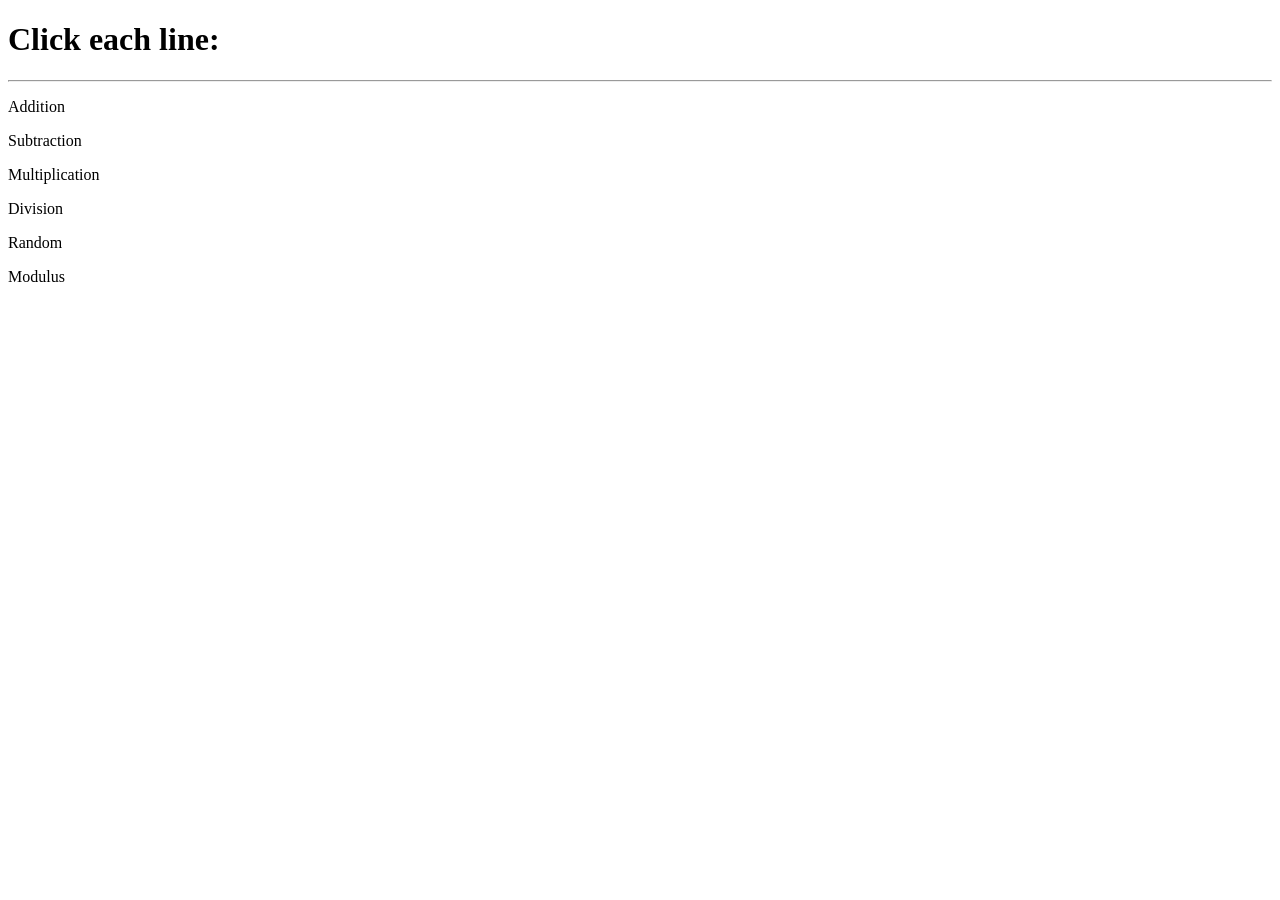
<file: Project3_math_operators/index.html>
<!--index.html-->
<!DOCTYPE html>
<html lang="en"></html>
<head>
        <meta charset="UTF-8">
        <script src="JS/main.js"></script>
</head>

<body>
        <h1>Click each line:</h1>
        <hr>
        <p id="Add" onclick="addition()">Addition</p>
        <p id="Subtract" onclick="subtraction()">Subtraction</p>
        <p id="Multiply" onclick="multiplication()">Multiplication</p>
        <p id="Divide" onclick="division()">Division</p>
        <p id="Ran" onclick="random()">Random</p>
        <p id="Mod" onclick="modulus_operator()">Modulus</p>
</body>
</html>
</file>
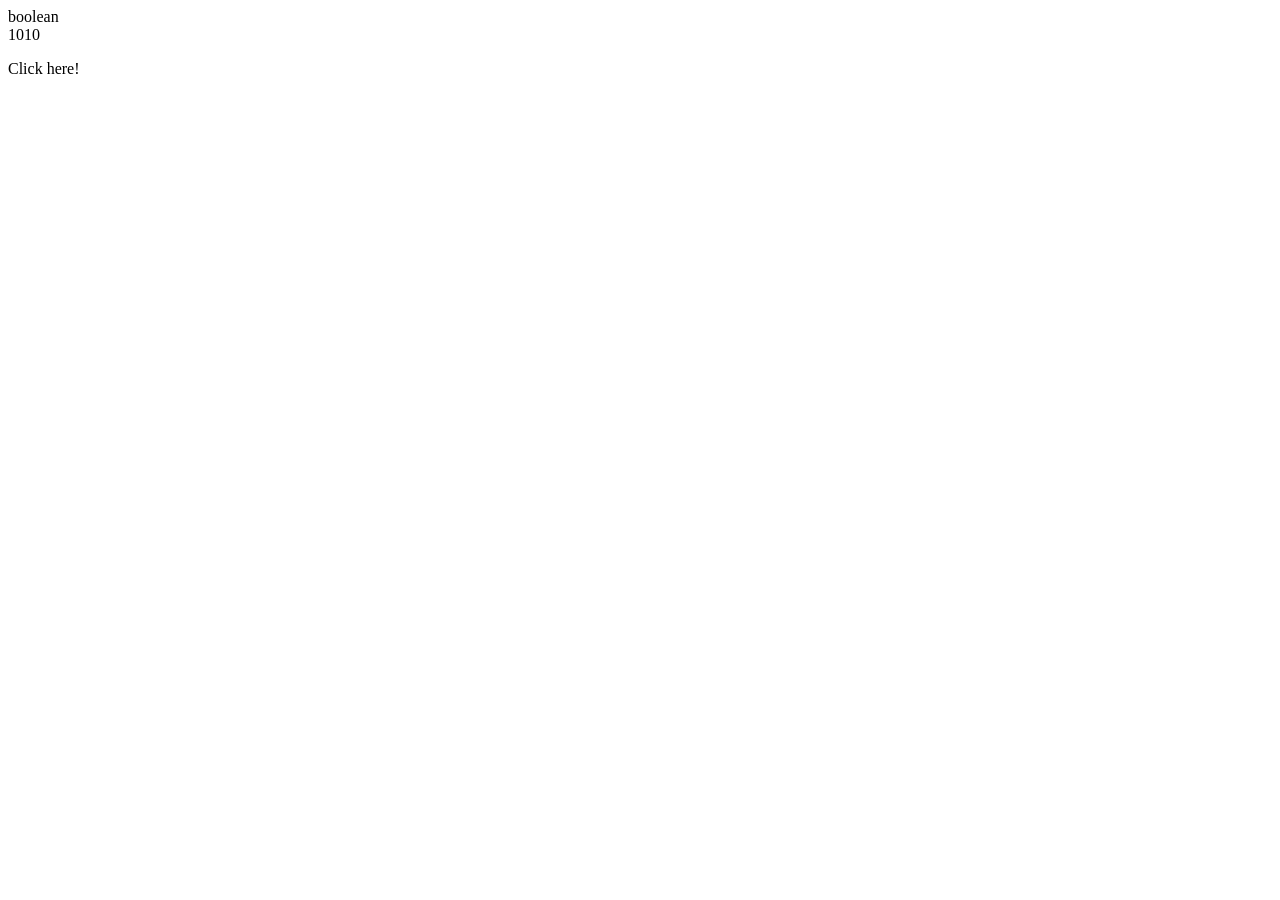
<file: Project5_comparisons_type_coercion/index.html>
<!--index.html-->
<!DOCTYPE html>
<html lang="en"></html>
<head>
        <meta charset="UTF-8">
        <title>Project5_comparisons_type_coercion</title>
        <script src="JS/main.js"></script>
</head>
<body>   
        <p id="Not" onclick="not_Function()">Click here!</p>
</body>
</html>
</file>
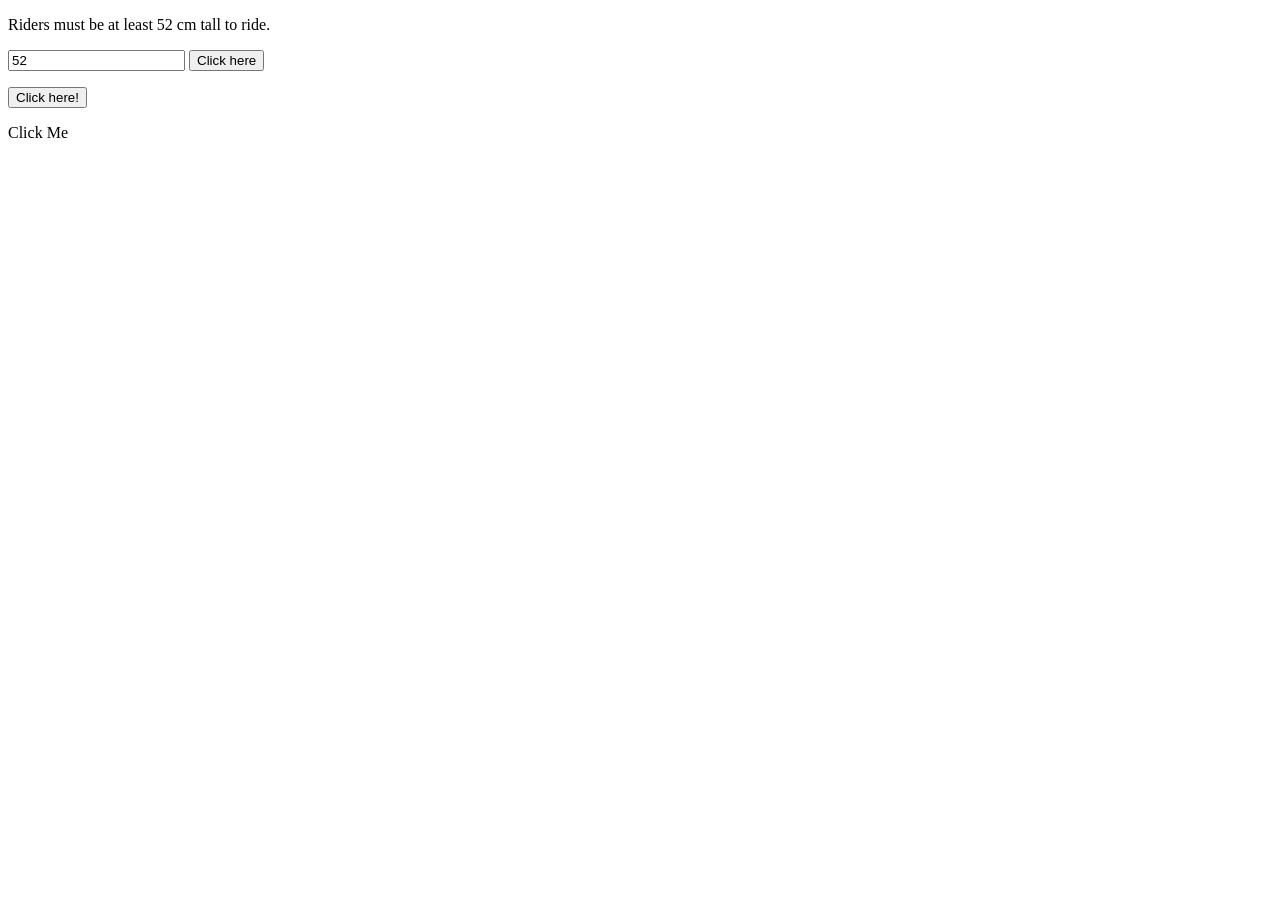
<file: Project6_ternary_operators_constructors/index.html>
<!--index.html-->
<!DOCTYPE html>
<html lang="en"></html>
<head>
        <meta charset="UTF-8">
        <title>Project6_ternary_operators_constructors</title>
        <script src="JS/main.js"></script>
</head>
<body>
<p>Riders must be at least 52 cm tall to ride.</p>
<input id="Height" value="52" />
<button onclick="Ride_Function()">Click here</button>
<p id="Ride"></p>

<button onclick="myFunction()">Click here!</button>
<p id="Keywords_and_Constructors"></p>

<p id="Nested_Function" onclick="add_Strings()">Click Me</p>

</body>
</html>
</file>
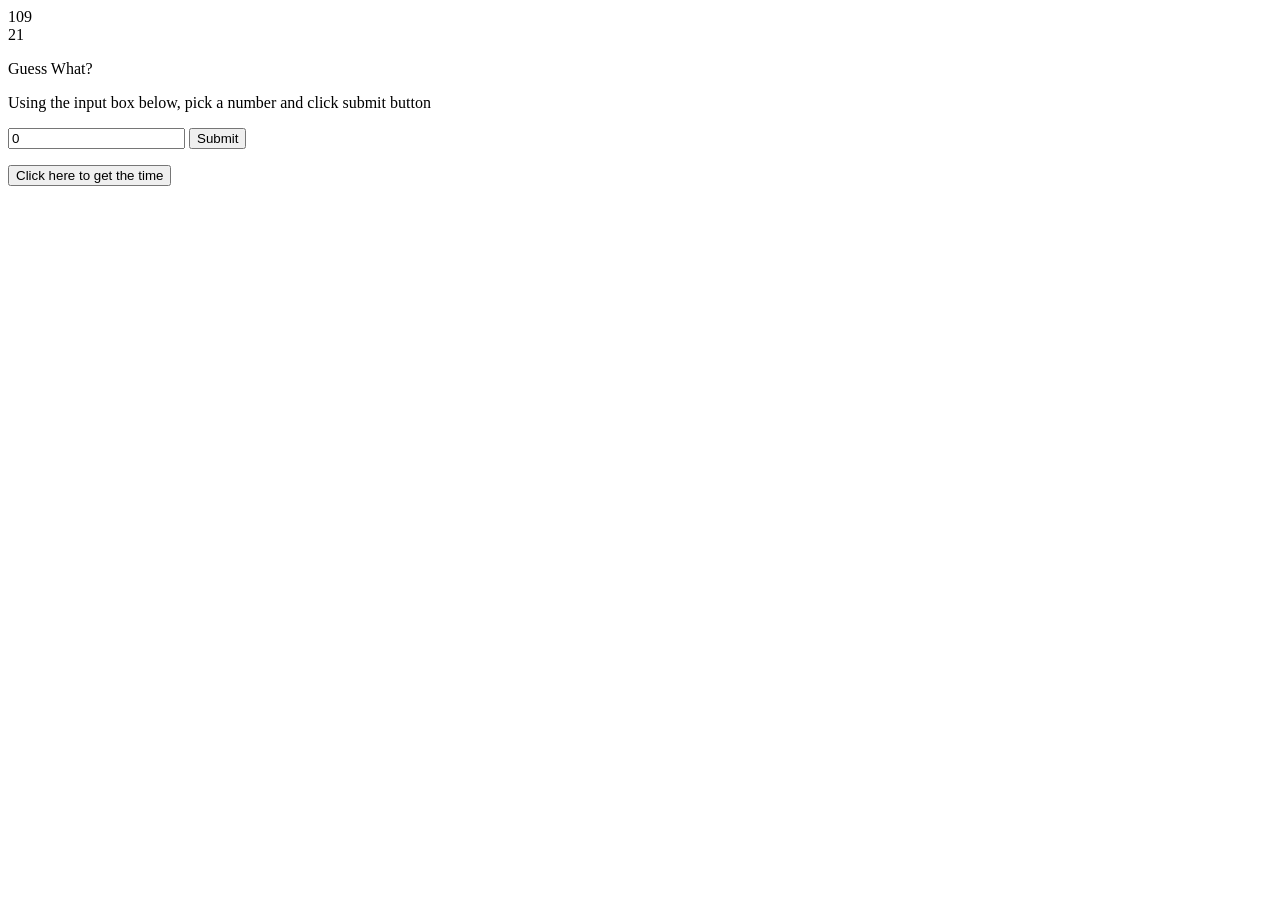
<file: Project7_scope_time_function/index.html>
<!--index.html-->
<!DOCTYPE html>
<html lang="en"></html>
<head>
        <meta charset="UTF-8">
        <title>Project7_scope_time_function</title>
        <script src="JS/main.js"></script>
</head>
<body>
<!--get_Date()-->        
<p id="Greeting" onclick="get_Date()">Guess What?</p> 

<!--get_Reply()-->
<p>Using the input box below, pick a number and click submit button</p>
<input type="number" value="0" id="userInput">
<button type="button" onclick="get_Reply()">Submit</button>
<p id="feedback"></p>

<!--calling Time_function()-->
<p id="Time_of_day"></p>
<button onclick="Time_function()">Click here to get the time</button>
</body>
</html>
</file>
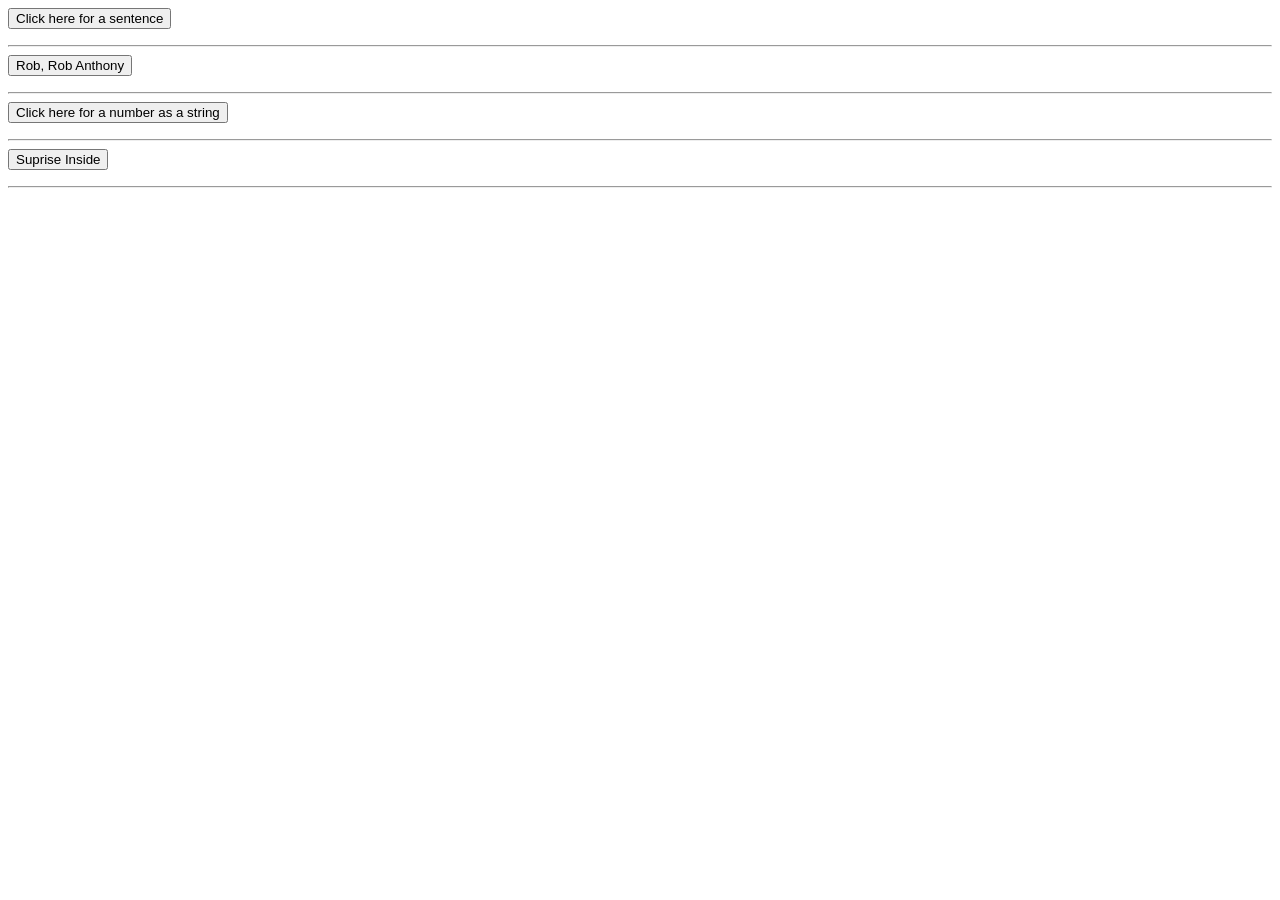
<file: Project8_string_methods/index.html>
<!--index.html-->
<!DOCTYPE html>
<html lang="en"></html>
<head>
        <meta charset="UTF-8">
        <title>Project8_string_methods</title>
        <script src="JS/main.js"></script>
</head>
<body>
<!--concat() method-->
<button onclick="full_sentence()">Click here for a sentence</button>
<p id="StringMethod"></p>
<hr />

<!--slice() method-->
<button onclick="slice_Method()">Rob, Rob Anthony</button>
<p id="Slice"></p>
<hr />

<!--toString() method-->
<button onclick="string_Method()">Click here for a number as a string</button>
<p id="ToString"></p>
<hr />

<!--toPrecision() method-->
<button onclick="precision_method()">Suprise Inside</button>
<p id="SpecificLength"></p>
<hr />

</body>
</html>
</file>
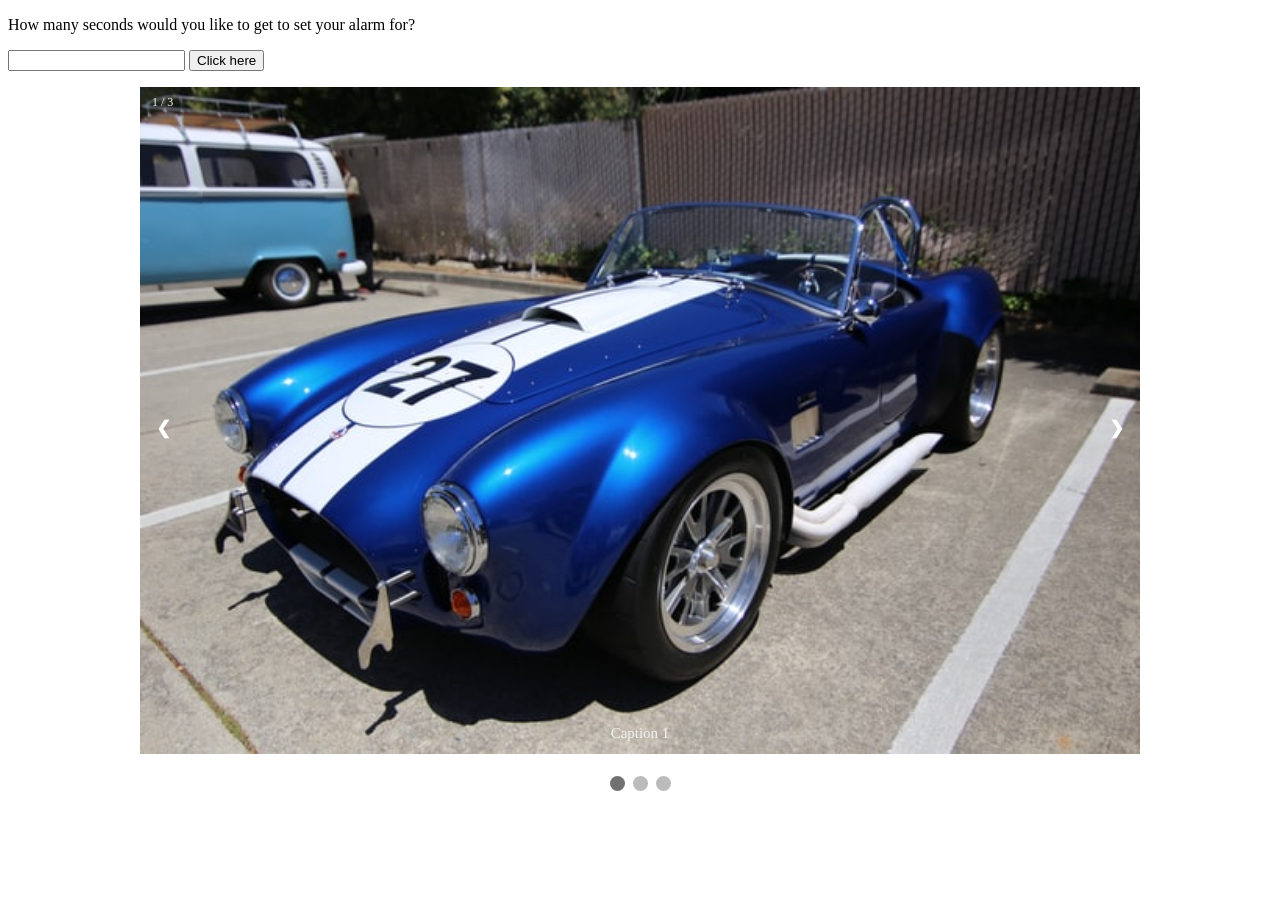
<file: Project9_countdown_slideshow/index.html>
<!--index.html-->
<!DOCTYPE html>
<html lang="en">

<head>
        <meta charset="UTF-8" />
        <title>Project9_countdown_slideshow</title>
        <link rel="stylesheet" type="text/css" href="CSS/style.css" />
</head>

<body>
<!--Countdown Timer-->
<p>How many seconds would you like to get to set your alarm for?</p>
<input type="number" id="seconds" value="" />
<button onclick="countdown()" id="startBtn">Click here</button>
<p id="timer"></p>

<!--Slideshow-->
<div class="slideshow-container">
        <!--full width images with number and caption-->
        <div class="mySlides fade">
                <div class="numbertext">1 / 3</div>
                <img src="img/car1.jpg" style="width: 100%" />
                <div class="text">Caption 1</div>
        </div>

        <div class="mySlides fade">
                <div class="numbertext">2 / 3</div>
                <img src="img/car2.jpg" style="width: 100%" />
                <div class="text">Caption 2</div>
        </div>

        <div class="mySlides fade">
                <div class="numbertext">3 / 3</div>
                <img src="img/car3.jpg" style="width: 100%" />
                <div class="text">Caption 3</div>
        </div>

        <!--Next and previous buttons-->
        <a class="prev" onclick="plusSlides(-1)">&#10094;</a>
        <a class="next" onclick="plusSlides(1)">&#10095;</a>
</div>
<br />

<!--Current selection circles-->
<div style="text-align: center">
        <span class="dot" onclick="currentSlide(1)"></span>
        <span class="dot" onclick="currentSlide(2)"></span>
        <span class="dot" onclick="currentSlide(3)"></span>
</div>
<script src="JS/main.js"></script>

</body>
</html>
</file>
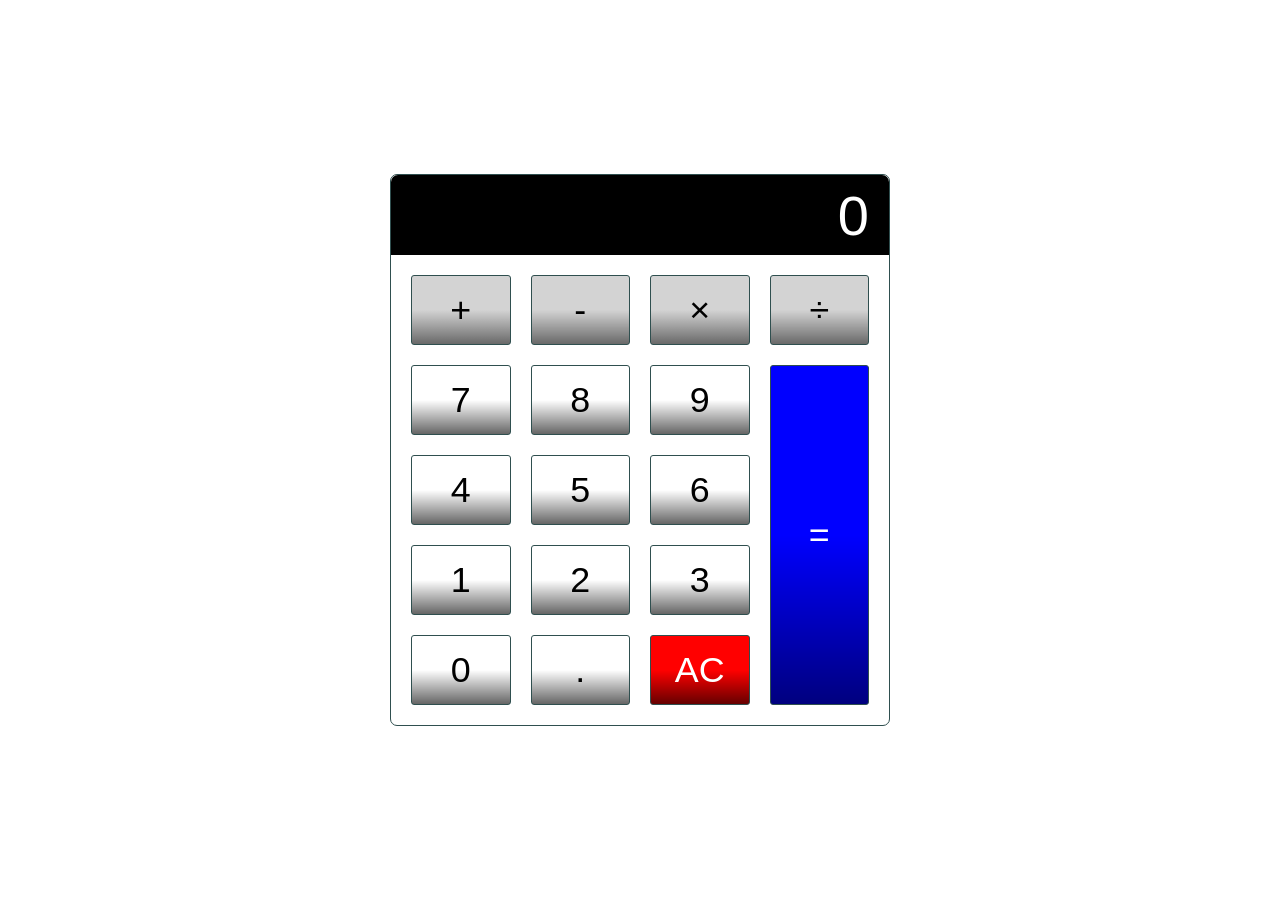
<file: calculator.html>
<!--index-->
<!DOCTYPE html>
<html lang='en'>
<head>
  <meta charset='UTF-8'>
  <title>Calculator</title>
  <meta name='description' content='A basic HTML, CSS and JavaScript Calculator'>
  <meta name="author" content="Your Name Here..">
  <!--Link CSS File-->
  <link rel='stylesheet' href='CSS/Calculator_CSS.css'>
  <!--Link JavaScript File-->
  <script src="JavaScript/Calculator_JavaScript.js" defer></script>
  </head>

<body>
  <!--This is the main div container that will display the calculator-->
  <div class="calculator">
<!--This input displays the result of the calculation-->
<input type="text" class="calculator-screen" value="0" disabled>
<!--This section displays all buttons that a user can press to make a calculation-->
<div class="calculator-keys">

  <button type="button" class="operator" value="+">+</button>
  <button type="button" class="operator" value="-">-</button>
  <button type="button" class="operator" value="*">&times;</button>
  <button type="button" class="operator" value="/">&divide;</button>

  <button type="button" value="7">7</button>
  <button type="button" value="8">8</button>
  <button type="button" value="9">9</button>

  <button type="button" value="4">4</button>
  <button type="button" value="5">5</button>
  <button type="button" value="6">6</button>

  <button type="button" value="1">1</button>
  <button type="button" value="2">2</button>
  <button type="button" value="3">3</button>

  <button type="button" value="0">0</button>
  <button type="button" class="decimal function" value=".">.</button>
  <button type="button" class="all-clear function" value="all-clear">AC</button>

  <button type="button" class="equal-sign operator" value="=">=</button>
</div>
</div>
</body>
</html>
</file>
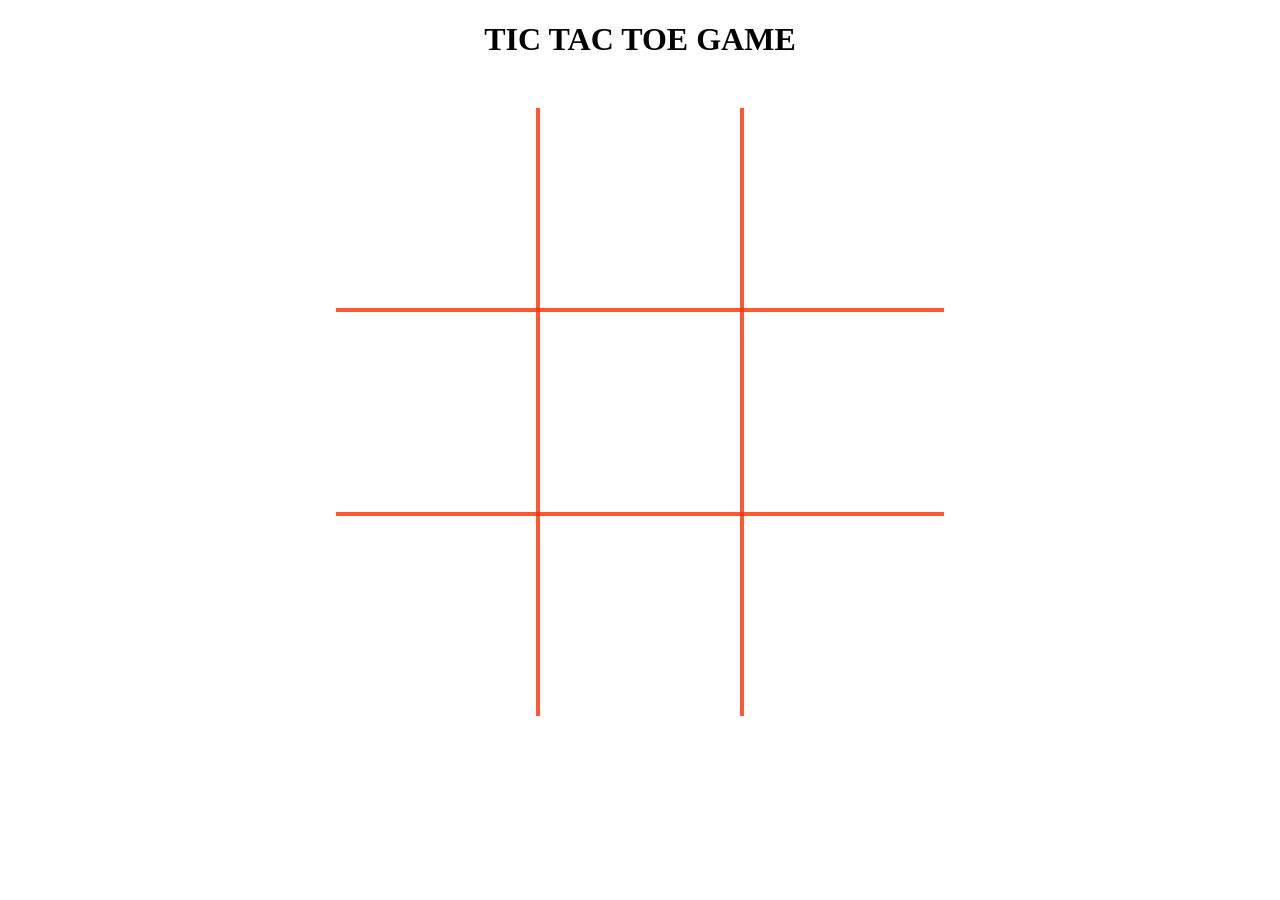
<file: TicTacToe.html>
<!--index-->
<!DOCTYPE html>
<html lang='en'>
<head>
  <title>Play Tic Tac Toe Online!</title>
  <link rel='stylesheet' type="text/css" href='css/game.css'>
  <meta charset='UTF-8'>
  <meta name='viewport' content='width=device-width, initial-scale=1.0'>
  <h1>TIC TAC TOE GAME</h1>
  </head>
<body id='body'>
  <!--This container is needed to overlay our canvas over our table.-->
  <div class='center-container'>
    <!--NOTE: Canvas width and height must be within the element.-->
  <canvas id='win-lines' width='608' height='608'></canvas>
  <table>
    <tr>
      <td id='0' onclick='placeXOrO("0")'></td>
      <td id='1' onclick='placeXOrO("1")'></td>
      <td id='2' onclick='placeXOrO("2")'></td>
    </tr>
    <tr>
      <td id='3' onclick='placeXOrO("3")'></td>
      <td id='4' onclick='placeXOrO("4")'></td>
      <td id='5' onclick='placeXOrO("5")'></td>
      </tr>
      <tr>
        <td id='6' onclick='placeXOrO("6")'></td>
        <td id='7' onclick='placeXOrO("7")'></td>
        <td id='8' onclick='placeXOrO("8")'></td>
      </tr>
  </table>
  </div>
<script src="js/tictactoe.js"></script>
</body>
</html>
</file>
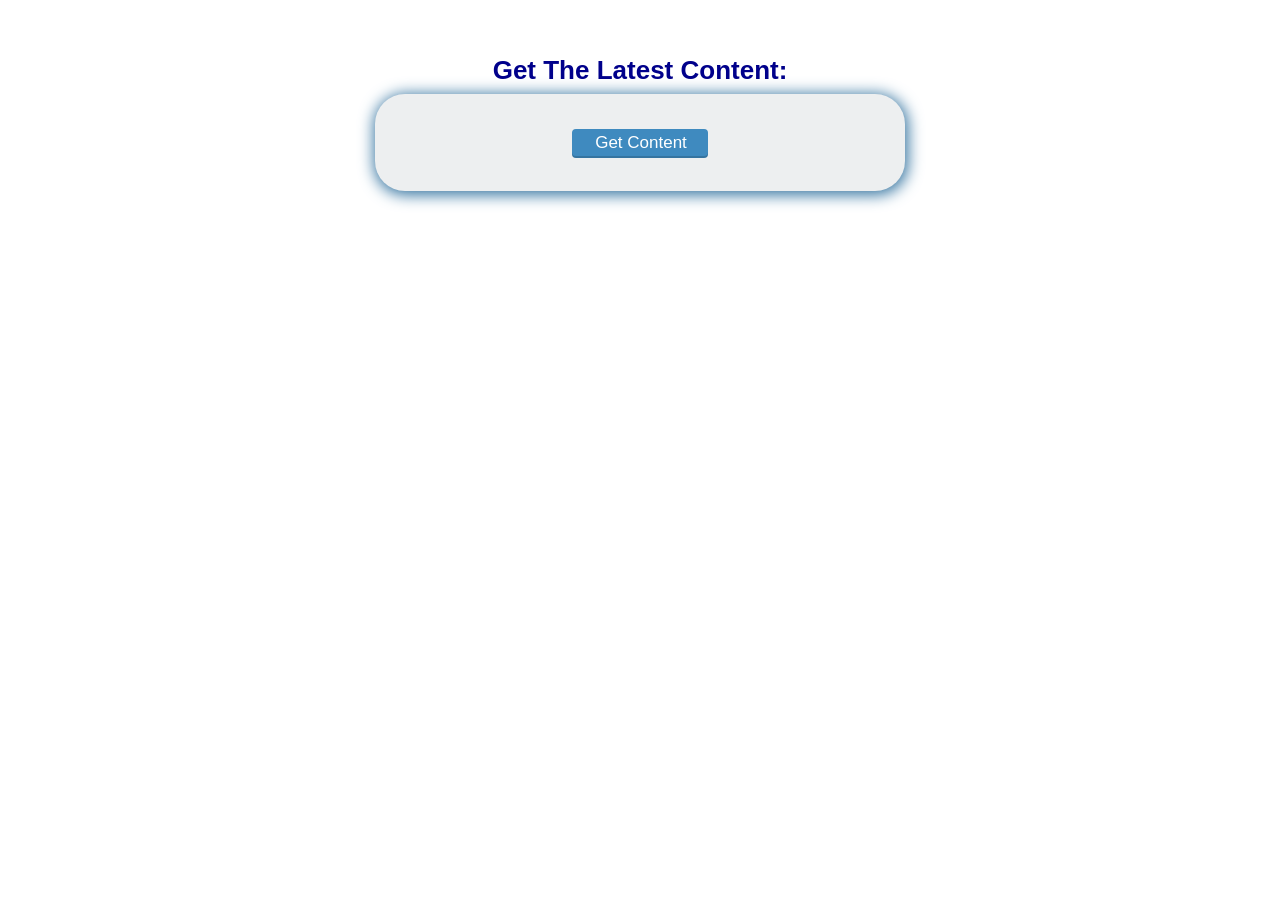
<file: AJAX/ajax_basic.html>
<!DOCTYPE html>
<html lang="en">
    <head>
        <meta charset="utf-8">
        <title>Basic AJAX Demo</title>
		<link rel="stylesheet" href="style.css">
    </head>
    <body>
        <div class="main">
			<h2>Get The Latest Content:</h2>
			<div class='content' id="content">
				<input type="button" class="button" value="Get Content" id="btn_content" onclick="getContent();"/>
			</div>
		<script type="text/javascript">
			
            // STEP 1: setup the xml http request object
            var ajax = new XMLHttpRequest();

            // STEP 2: prepare the open ajax request
            ajax.open('GET', 'content.html');

            // STEP 3: define the ajax response callback method
            ajax.onreadystatechange = function() {
                if (ajax.readyState == 4) {
                    document.getElementById('content').innerHTML = ajax.responseText;
                }
            }

            // STEP 4: send the ajax request for data
            function getContent() {
                ajax.send();
                document.getElementById('btn_content').style.display = 'none';
            }

		</script>
    </body>
</html>
</file>
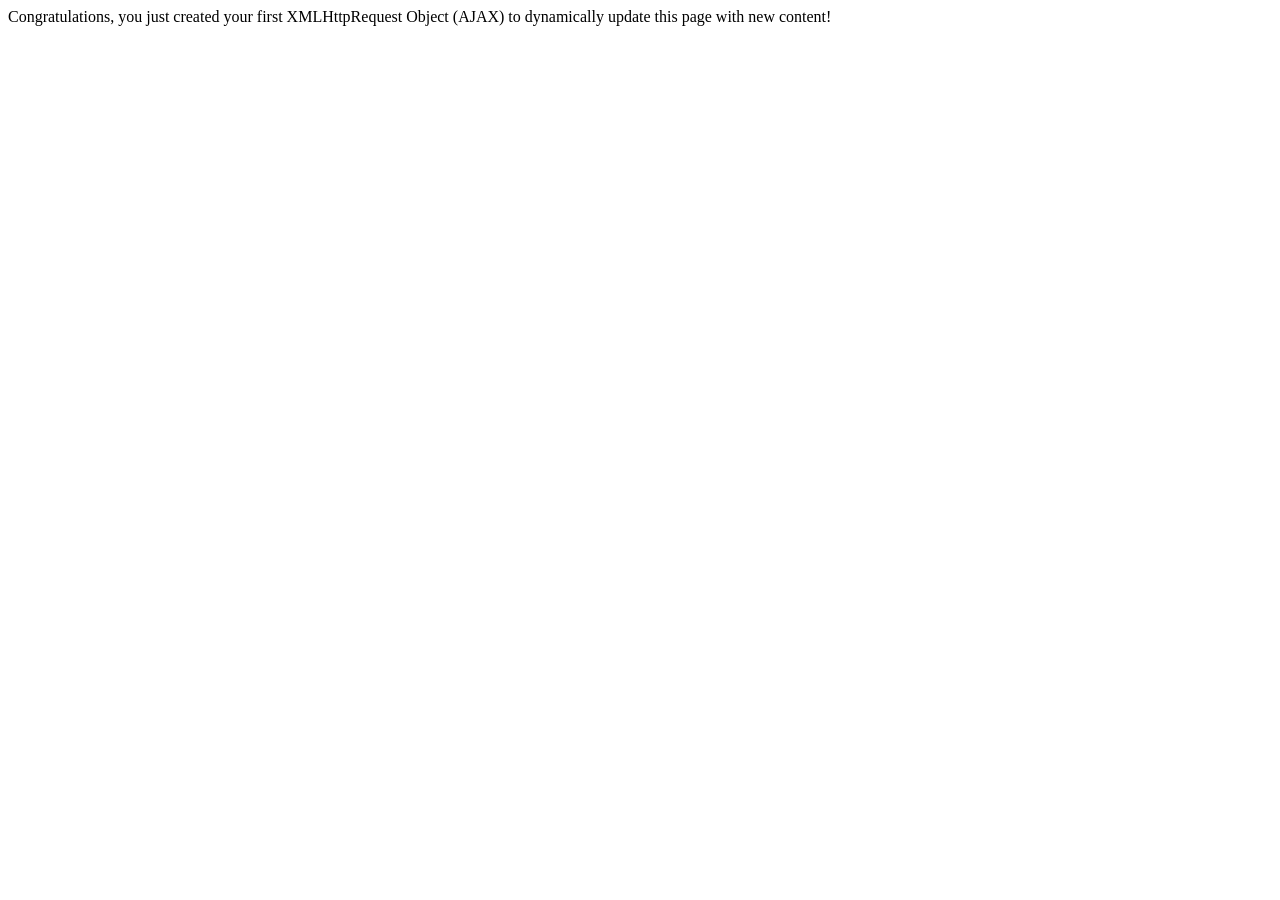
<file: AJAX/content.html>
<!DOCTYPE html>
<html lang="en">
    <head>
    </head>
    <body>
		Congratulations, you just created your first XMLHttpRequest Object (AJAX) to dynamically update this page with new content!
    </body>
</html>
</file>
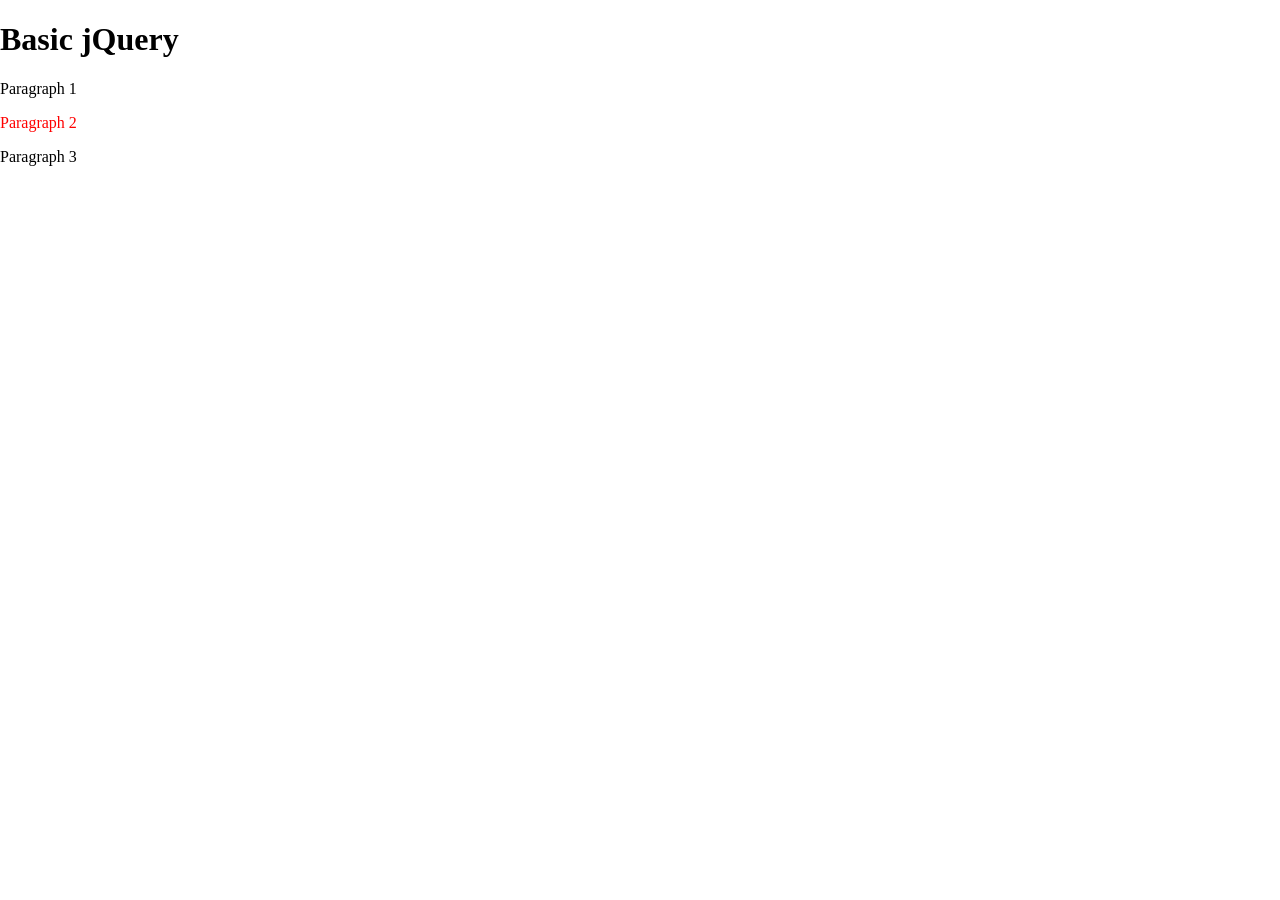
<file: jQuery/jQuery.html>
<!--jQuery.html-->
<!DOCTYPE html>
<html>
<head>
    <!--Link to the Google APT jQuery files-->
    <script src="https://ajax.googleapis.com/ajax/libs/jquery/3.4.0/jquery.min.js"></script>
</head>
<script>
    //Wait until document is loaded before running any jQuery
    $(document).ready(function () {
        //Selects the HTML element to append content
        $("html").append(
            //content to be added to the HTML element
            "<body>\
                <div id='container'>\
                    <div id='inner'>\
                        <h1>Basic jQuery</h1>\
                        <p id='1'>Paragraph 1</p>\
                        <p id='2'>Paragraph 2</p>\
                        <p id='3'>Paragraph 3</p>\
                        </div>\
                        </div>\
                        </body>"
        );
        //Using jQuery to add CSS to the HTML element with id = '2'
        $("#2").css({"color":"red"});
        //Click function to hide the h1 element when the element with
        //id = '3' is clicked
        $("#3").click(function() {
            $("h1").hide();
        });
    });
</script>
</html>
</file>
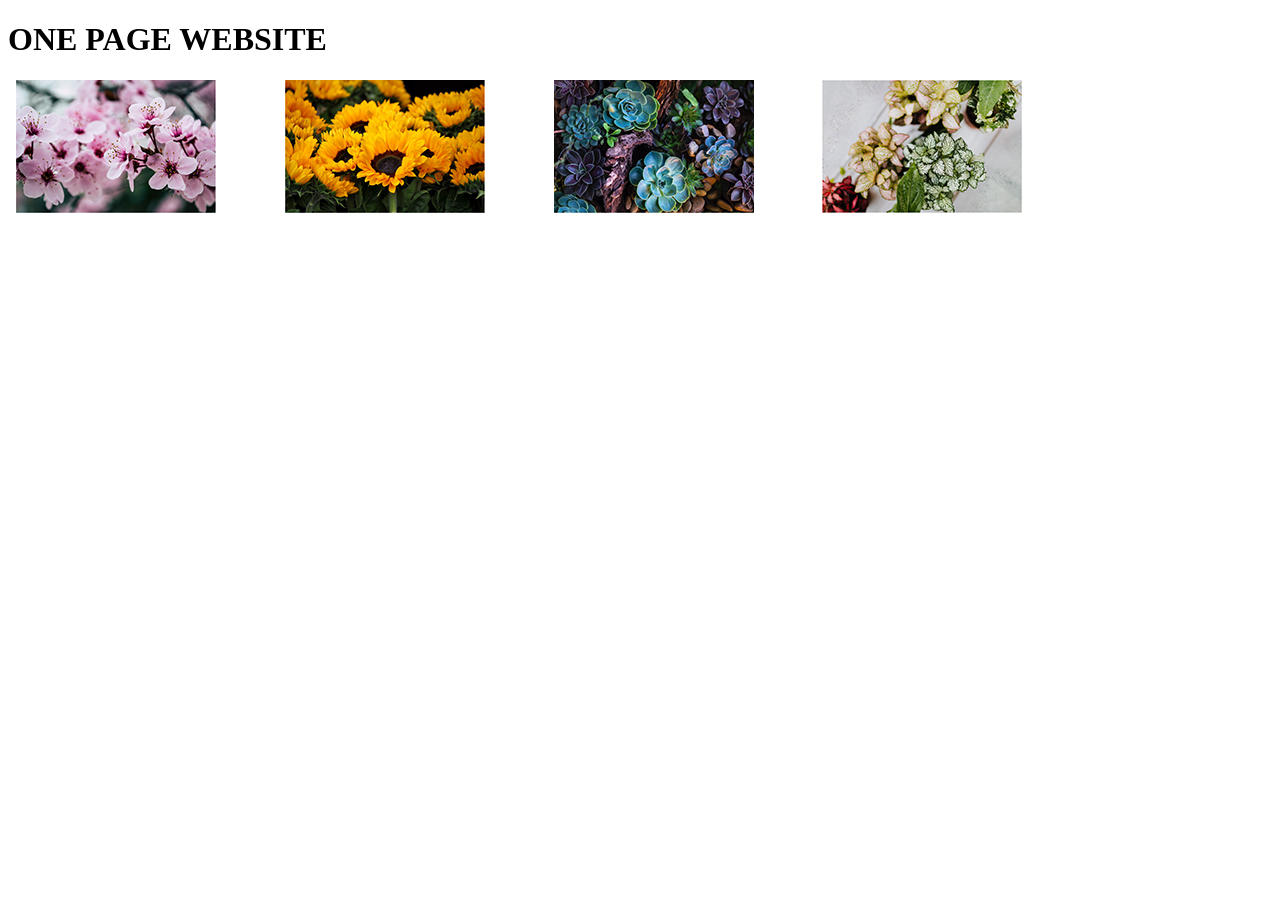
<file: One-Page Website/one_page_website.html>
<!--index-->
<!DOCTYPE html>
<html lang='en'>
<head>
  <title>Lovely bright plants!</title>
  <link rel='stylesheet' type="text/css" href='CSS/one_page_website.css'>
  <meta charset='UTF-8'>
  <meta name='viewport' content='width=device-width, initial-scale=1.0'>
  <h1>ONE PAGE WEBSITE</h1>
  </head>
<body>
  <!-- Images used to open the lightbox -->
<div class="row">
  <div class="column">
    <img src="plant1-small.png" onclick="openModal();currentSlide(1)" class="hover-shadow">
  </div>
  <div class="column">
    <img src="plant2-small.png" onclick="openModal();currentSlide(2)" class="hover-shadow">
  </div>
  <div class="column">
    <img src="plant3-small.png" onclick="openModal();currentSlide(3)" class="hover-shadow">
  </div>
  <div class="column">
    <img src="plant4-small.png" onclick="openModal();currentSlide(4)" class="hover-shadow">
  </div>
</div>

<!-- The Modal/Lightbox -->
<div id="myModal" class="modal">
  <span class="close cursor" onclick="closeModal()">&times;</span>
  <div class="modal-content">

    <div class="mySlides">
      <div class="numbertext">1 / 4</div>
      <img src="plant1.png" style="width:100%">
    </div>

    <div class="mySlides">
      <div class="numbertext">2 / 4</div>
      <img src="plant2.png" style="width:100%">
    </div>

    <div class="mySlides">
      <div class="numbertext">3 / 4</div>
      <img src="plant3.png" style="width:100%">
    </div>

    <div class="mySlides">
      <div class="numbertext">4 / 4</div>
      <img src="plant4.png" style="width:100%">
    </div>

    <!-- Next/previous controls -->
    <a class="prev" onclick="plusSlides(-1)">&#10094;</a>
    <a class="next" onclick="plusSlides(1)">&#10095;</a>

    <!-- Caption text -->
    <div class="caption-container">
      <p id="caption"></p>
    </div>

    <!-- Thumbnail image controls -->
    <div class="column">
      <img class="demo" src="plant1-small.png" onclick="currentSlide(1)" alt="Plant 1">
    </div>

    <div class="column">
      <img class="demo" src="plant2-small.png" onclick="currentSlide(2)" alt="Plant 2">
    </div>

    <div class="column">
      <img class="demo" src="plant3-small.png" onclick="currentSlide(3)" alt="Plant 3">
    </div>

    <div class="column">
      <img class="demo" src="plant4-small.png" onclick="currentSlide(4)" alt="Plant 4">
    </div>
  </div>
</div>
</body>
<script src="JS/one_page_website.js"></script>
</html>
</file>
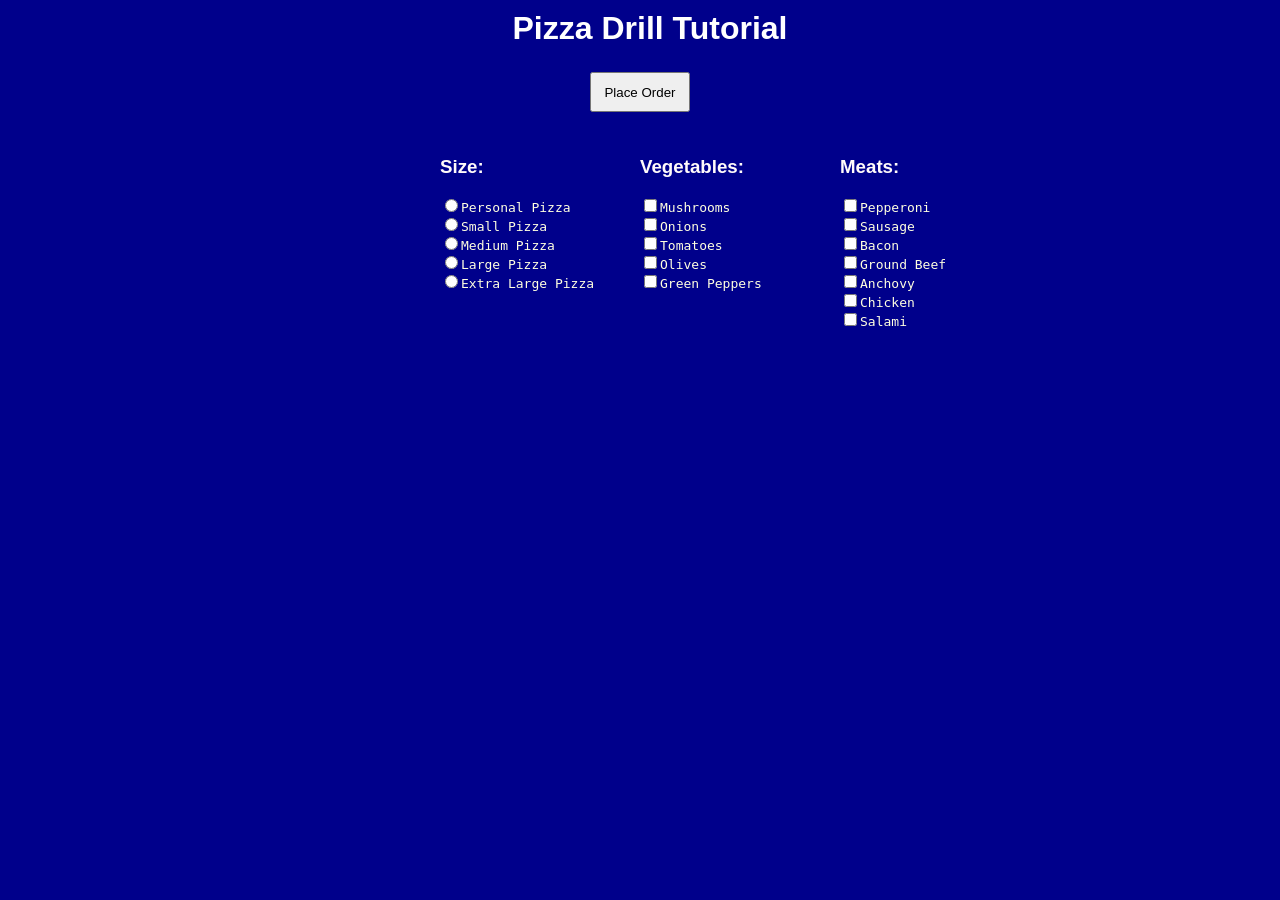
<file: Pizza_Project/Pizza.html>
<!--Pizza.html-->
<!DOCTYPE html>
<html lang='en'>
<head>
  <title>Pizza Drill Demo</title>
  <META HTTP-EQUIV="Content-Type" CONTENT="text/html; charset=UTF-8">
  <meta content="width=device-width,initial-scale=1.0" name="viewport">
  <script src="Pizza_JavaScript/Pizza.js" defer></script>
  <link rel="stylesheet" type="text/css" href="Pizza_CSS/Pizza.css">
  </head>
  <body>
    <div id="menuBG">
      <h1 style="margin:0 0px 0 20px;">Pizza Drill Tutorial</h1>
      <input id="btnOrder" type="button" onclick="getReceipt()"
      value="Place Order">
      <form id="frmMenu">
        <div class="menu left">
          <h3>Size:</h3>
          <input class="size" type="radio" name="Size"
          value="Personal Pizza">Personal Pizza<br>
          <input class="size" type="radio" name="Size"
          value="Small Pizza">Small Pizza<br>
          <input class="size" type="radio" name="Size"
          value="Medium Pizza">Medium Pizza<br>
          <input class="size" type="radio" name="Size"
          value="Large Pizza">Large Pizza<br>
          <input class="size" type="radio" name="Size"
          value="Extra Large Pizza">Extra Large Pizza<br>
        </div>

        <div class="menu center">
          <h3>Vegetables:</h3>
          <input class="toppings" type="checkbox" name="Topping"
          value="Mushrooms">Mushrooms<br>
          <input class="toppings" type="checkbox" name="Topping"
          value="Onions">Onions<br>
          <input class="toppings" type="checkbox" name="Topping"
          value="Tomatoes">Tomatoes<br>
          <input class="toppings" type="checkbox" name="Topping"
          value="Olives">Olives<br>
          <input class="toppings" type="checkbox" name="Topping"
          value="Green Peppers">Green Peppers<br>
        </div>
        
        <div class="menu right">
          <h3>Meats:</h3>
          <input class="toppings" type="checkbox" name="Topping"
          value="Pepperoni">Pepperoni<br>
          <input class="toppings" type="checkbox" name="Topping"
          value="Sausage">Sausage<br>
          <input class="toppings" type="checkbox" name="Topping"
          value="Bacon">Bacon<br>
          <input class="toppings" type="checkbox" name="Topping"
          value="Ground Beef">Ground Beef<br>
          <input class="toppings" type="checkbox" name="Topping"
          value="Anchovy">Anchovy<br>
          <input class="toppings" type="checkbox" name="Topping"
          value="Chicken">Chicken<br>
          <input class="toppings" type="checkbox" name="Topping"
          value="Salami">Salami<br>
        </div>
        <div id="cart">
          <div id="showText"></div>
          <div id="totalPrice"></div>
        </div>
</form>
    </div>
  </body>
</html>
</file>
<file: Project9_countdown_slideshow/CSS/style.css>
/*style.css*/

* {
  box-sizing: border-box;
}

/*Slideshow container*/
.slideshow-container {
  max-width: 1000px;
  position: relative;
  margin: auto;
}

/*Hide the images by default*/
.mySlides {
  display: none;
}

/*Next & previous buttons*/
.prev, 
.next {
  cursor: pointer;
  position: absolute;
  top: 50%;
  width: auto;
  padding: 16px;
  margin-top: -22px;
  color: white;
  font-weight: bold;
  font-size: 18px;
  transition: 0.6s ease;
  border-radius: 0 3px 3px 0;
  user-select: none;
}

/*Position the "next button" to the right*/
.next {
  right: 0;
  border-radius: 3px 0 0 3px;
}

/*On hover, add a slightly transparent black background colour to prev and next button*/
.prev:hover, 
.next:hover {
  background-color: rgba(0,0,0,0.8);
}

/*Caption text*/
.text {
  color: #f2f2f2;
  font-size: 15px;
  padding: 8px 12px;
  position: absolute;
  bottom: 8px;
  width: 100%;
  text-align: center;
}

/*Number text (1/3 etc)*/
.numbertext {
  color: #f2f2f2;
  font-size: 12px;
  padding: 8px 12px;
  position: absolute;
  top: 0;
}

/*The dots*/
.dot {
  cursor: pointer;
  height: 15px;
  width: 15px;
  margin: 0 2px;
  background-color: #bbb;
  border-radius: 50%;
  display: inline-block;
  transition: background-color 0.6s ease;
}

.active, 
.dot:hover {
  background-color: #717171;
}

/*Fading animation*/
.fade {
  animation-name: fade;
  animation-duration: 1.5s;
}

@keyframes fade {
  from {
    opacity: 0.4; 
  }
  to {
    opacity: 1;
}
}
</file>
<file: CSS/Calculator_CSS.css>
html {
  font-size: 70%;
  box-sizing: border-box;
}

*, *::before, *::after {
  margin: 0;
  padding: 0;
  box-sizing: inherit;
}

.calculator {
  border: 1.2px solid darkslategray;
  border-radius: 7px;
  position: absolute;
  top: 50%;
  left: 50%;
  transform: translate(-50%, -50%);
  width: 500px;
}

.calculator-screen {
  width: 100%;
  font-size: 5rem;
  height: 80px;
  border: none;
  background-color: black;
  color: white;
  text-align: right;
  padding-right: 20px;
  padding-left: 20px;
  border-radius: 7px 7px 0px 0px;
}

button {
  height: 70px;
  border-radius: 3px;
  border: 1px solid darkslategray;
  background-color: transparent;
  font-size: 3.2rem;
  color: black;
  background-image: linear-gradient(to bottom, transparent, transparent 50%, rgba(0,0,0,0.6));
  text-shadow: 0.1px rgba(255, 255, 255, .4);
  /*Each value below is separated by a comma ',' after the rgba values*/
  box-shadow: inset 0 0 0 1px rgba(255, 255, 255, .05),
  inset 0 1px 0 0 rgba(255, 255, 255, .05),
  inset 0 -1px 0 0 rgba(255, 255, 255, .05)
  0 1px 0 0 rgba(255, 255, 255, .05);
}

button:hover {
  background-color: #e1e1e1;
}

.operator {
  color: black;
  background-image: linear-gradient(to bottom, transparent, transparent 50%, rgba(0,0,0,0.5));
  background-color: lightgray;
}

.all-clear {
  background-color: red;
  border-color: darkslategray;
  color: #ffffff;
}

.equal-sign {
  background-color: blue;
  border-color: darkslategray;
  color: #fff;
  height: 100%;
  grid-area: 2/4/6/5;
}

.equal-sign:hover {
  background-color: darkblue;
}

.calculator-keys {
  display: grid;
  grid-template-columns: repeat(4, 1fr);
  grid-gap: 20px;
  padding: 20px
}
</file>
<file: css/game.css>
h1 {
text-align: center;
}
/*This container includes our table and our canvas.*/
.center-container {
  /*This property sets the width of our container.*/
  width: 608px;
  /*This property centers our container.*/
  margin: 0 auto;
  /*50px down from the top.*/
  margin-top: 50px;
}

table {
  /*This property collapses table border into 1 border.*/
  border-collapse: collapse;
  /*This hides outer borders on table.*/
  border-style: hidden;
}

td {
  /*This property changes the cursor to the index finger hand when we hover over td elements.*/
  cursor: pointer;
  /*This property sets our table border style.*/
  border: 4px solid rgba(252, 49, 3, 0.8);
  /*This property removes default padding.*/
  padding: 0px;
  width: 200px;
  height: 200px;
  filter: contrast(3);
}

canvas {
  /*This property sets the position of our canvas to the top left corner of our container.*/
  position: absolute;
  /*This property places our canvas over the top of our table.*/
  z-index: 10;
  /*This property makes our canvas invisible.*/
  pointer-events: none;
}
</file>
<file: AJAX/style.css>
@charset "UTF-8";

html, body, div, span, applet, object, iframe,
h1, h2, h3, h4, h5, h6, p, blockquote, pre,
a, abbr, acronym, address, big, cite, code,
del, dfn, em, img, ins, kbd, q, s, samp,
small, strike, strong, sub, sup, tt, var,
b, u, i, center,
dl, dt, dd, ol, ul, li,
fieldset, form, label, legend,
table, caption, tbody, tfoot, thead, tr, th, td,
article, aside, canvas, details, embed,
figure, figcaption, footer, header, hgroup,
menu, nav, output, ruby, section, summary,
time, mark, audio, video {
  margin: 0;
  padding: 0;
  border: 0;
  font: inherit;
  font-size: 100%;
  vertical-align: baseline;
}

html {
  line-height: 1;
}

body {
  background: #fff;
  padding: 50px 0 0;
  font-family: "Varela Round", "Helvetica Neue", Helvetica, Arial, sans-serif;
  font-size: 1.25em;
}

article, aside, details, figcaption, figure, footer, header, hgroup, input, label, .main, menu, nav, section, summary, .users {
  display: block;
}

h2 {
  margin: 0 auto;
  font-family: Helvetica, Arial, sans-serif;
  font-size: 1.3em;
  font-weight: 600;
  margin-bottom: 8px;
  color: darkblue;
  line-height: 1.2;
}

h3 {
  margin: 0 auto;
  font-size: .75em;
}

.main {
  margin: 0 auto;
}

.main h2 {
  margin-top: 5px;
  text-align: center;
}

.users {
  margin: 0 auto;
  width: 300px;
  border-radius: 30px;
  text-align: center;
  background-color: #edeff0;
  box-shadow: 1px 2px 15px 2px #3574a0;
}

.content {
  margin: 0 auto;
  padding:15px 15px;
  width: 500px;
  border-radius: 30px;
  text-align: center;
  background-color: #edeff0;
  box-shadow: 1px 2px 15px 2px #3574a0;
}

.button {
  background: #3f8abf;
  padding: 1px 18px 0 20px;
  margin: 20px auto;
  font-family: "Varela Round", "Helvetica Neue", Helvetica, Arial, sans-serif;
  font-size: .85em;
  color: white;
  font-weight: 500;
  border: 3px solid #3f8abf;
  outline: none;
  cursor: pointer;
  display: -moz-inline-stack;
  display: inline-block;
  vertical-align: middle;
  -webkit-border-radius: 4px;
  -moz-border-radius: 4px;
  -ms-border-radius: 4px;
  -o-border-radius: 4px;
  border-radius: 4px;
  -webkit-box-shadow: 0 2px 0 0 #3574a0;
  -moz-box-shadow: 0 2px 0 0 #3574a0;
  box-shadow: 0 2px 0 0 #3574a0;
  -webkit-transition: 0.3s;
  -moz-transition: 0.3s;
  -o-transition: 0.3s;
  transition: 0.3s;
}
.button:hover {
  background: #397cac;
  border-color: #397cac;
  -webkit-box-shadow: 0 2px 0 0 #2c6085;
  -moz-box-shadow: 0 2px 0 0 #2c6085;
  box-shadow: 0 2px 0 0 #2c6085;
}

input[type=text] {
  margin: 0 auto;
  width: 250px;
  font-size: .95em;
  text-align: center;
}

label {
	padding-top: 10px;
  margin-top: 20px;
  margin-bottom: 10px;
  color: darkblue;
  font-weight: 300;
}

textarea {
  width: 250px;
  font-size: .95em;
}

select {
  width: 250px;
  font-size: .95em;
}
</file>
<file: One-Page Website/CSS/one_page_website.css>
.row > .column {
  padding: 0 8px;
}

.row:after {
  content: "";
  display: table;
  clear: both;
}

/* Create four equal columns that floats next to eachother */
.column {
  float: left;
  width: 20%;
}

/* The Modal (background) */
.modal {
  display: none;
  position: fixed;
  z-index: 1;
  padding-top: 100px;
  left: 0;
  top: 0;
  width: 100%;
  height: 90%;
  overflow: auto;
  background-color: black;
}

/* Modal Content */
.modal-content {
  position: relative;
  background-color: #fefefe;
  margin: auto;
  padding: 0;
  width: 90%;
  max-width: 1200px;
}

/* The Close Button */
.close {
  color: white;
  position: absolute;
  top: 10px;
  right: 25px;
  font-size: 35px;
  font-weight: bold;
}

.close:hover,
.close:focus {
  color: #999;
  text-decoration: none;
  cursor: pointer;
}

/* Hide the slides by default */
.mySlides {
  display: none;
}

/* Next & previous buttons */
.prev,
.next {
  cursor: pointer;
  position: absolute;
  top: 50%;
  width: auto;
  padding: 16px;
  margin-top: -50px;
  color: white;
  font-weight: bold;
  font-size: 20px;
  transition: 0.6s ease;
  border-radius: 0 3px 3px 0;
  user-select: none;
  -webkit-user-select: none;
}

/* Position the "next button" to the right */
.next {
  right: 0;
  border-radius: 3px 0 0 3px;
}

/* On hover, add a black background color with a little bit see-through */
.prev:hover,
.next:hover {
  background-color: rgba(0, 0, 0, 0.8);
}

/* Number text (1/3 etc) */
.numbertext {
  color: #f2f2f2;
  font-size: 12px;
  padding: 8px 12px;
  position: absolute;
  top: 0;
}

/* Caption text */
.caption-container {
  text-align: center;
  background-color: black;
  padding: 2px 16px;
  color: white;
}

img.demo {
  opacity: 0.6;
}

.active,
.demo:hover {
  opacity: 1;
}

img.hover-shadow {
  transition: 0.3s;
}

.hover-shadow:hover {
  box-shadow: 0 4px 8px 0 rgba(0, 0, 0, 0.2), 0 6px 20px 0 rgba(0, 0, 0, 0.19);
}
</file>
<file: Pizza_Project/Pizza_CSS/Pizza.css>
/*Pizza.css*/

body {
            background-color: darkblue; /* Named color */
        } 

h1 {
    font-family: Helvetica;
    color:white;
    text-align:center;
}   

h3 {
            font-family: Arial;
            color:snow;
        }

div {
    color: lightyellow;
    font-family:Monospace;
}

#menuBG {
    width:400px;
    height:470px;
    margin:10px auto;
}

#frmMenu {
    width:600px;
    height:200px;
}

#totalPrice {
    width:200px;
    height:190px;
    margin:20px auto;
    float:right;
}

.left {
    width:200px;
    height:200px;
    float:left;
}

.center {
    width:200px;
    height:200px;
    float:left;
}

.right {
width:200px;
height:200px;
float:right;
}

#showText {
    width:200px;
    height:190px;
    margin:0px auto;
    float:left;
}

#cart {
    top:0;margin:0px auto;
    width:400px;
    height:200px;
}

#btnOrder {
    margin:10px 0px 0px 100px;
    width:100px;
    height:40px;
    display:block;
    margin: 25px auto;
}
</file>
